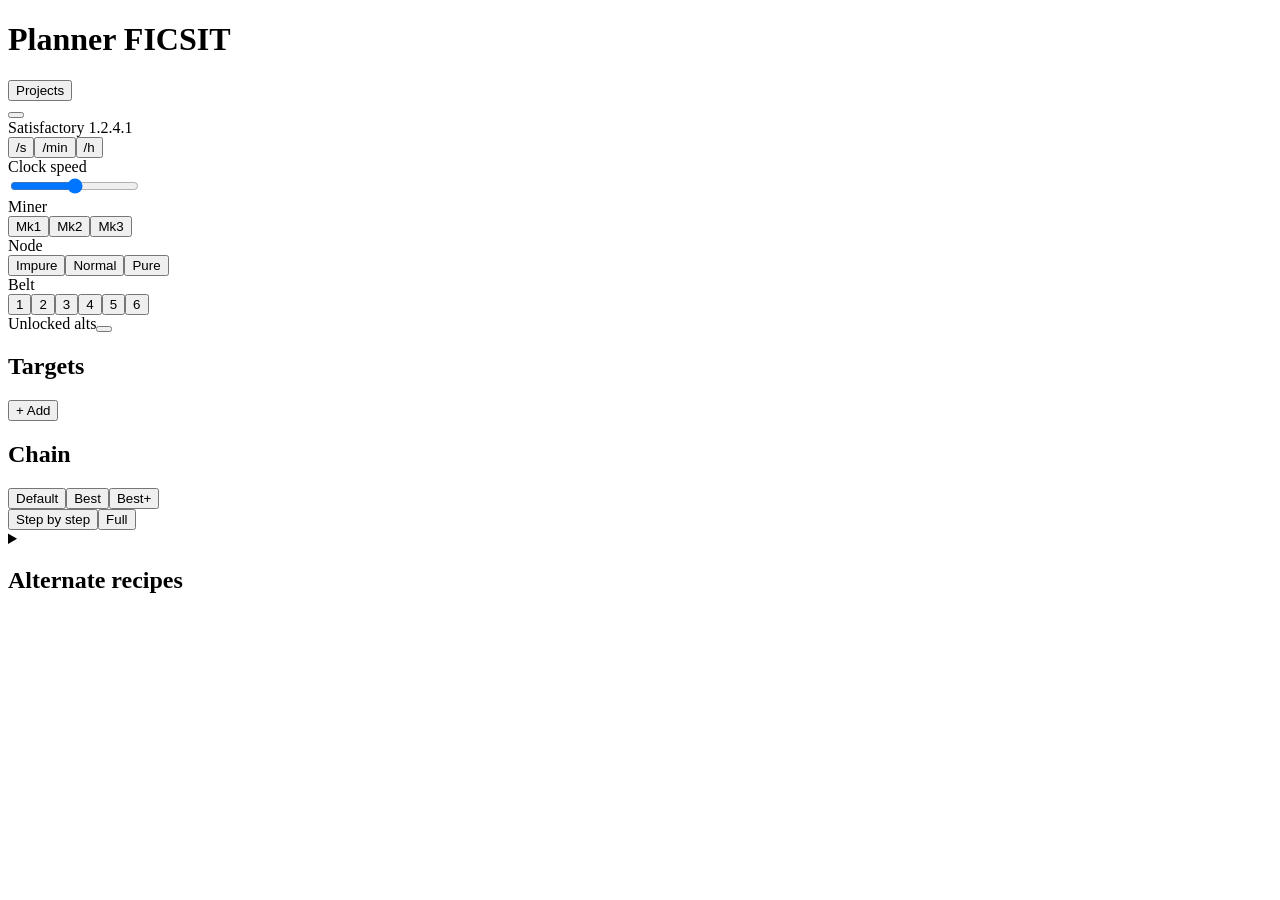
<file: src/core/page.html>
<!doctype html>
<meta charset="utf-8">
<meta name="viewport" content="width=device-width, initial-scale=1">
<title>FICSIT Planner</title>
<link rel="preconnect" href="https://fonts.googleapis.com">
<link rel="preconnect" href="https://fonts.gstatic.com" crossorigin>
<link rel="stylesheet" href="https://fonts.googleapis.com/css2?family=Onest:wght@400;500;600;700&family=JetBrains+Mono:wght@400;500;600&display=swap">
<style>
/*@CSS*/
</style>

<div class="wrap">
  <header class="head"><h1><span data-l="h1" class="h1a">Planner</span> <span class="fx">FICSIT</span></h1>
    <div class="hr"><button type="button" class="langbtn pbtn" id="projBtn" aria-haspopup="dialog" data-l="projects">Projects</button><div class="lang"><button type="button" class="langbtn" id="langBtn" aria-haspopup="listbox" aria-expanded="false" data-la="language"></button><div class="langmenu" id="langMenu" role="listbox" hidden></div></div>
    <span class="ver">Satisfactory 1.2.4.1</span></div></header>

  <section class="card bar" data-la="params">
    <div class="ctl"><div class="seg" role="group" data-la="units" data-key="unit"><button type="button" data-v="s" data-l="us">/s</button><button type="button" data-v="min" data-l="umin">/min</button><button type="button" data-v="h" data-l="uh">/h</button></div></div>
    <div class="ctl"><span class="lbl" id="lClock" data-l="clock">Clock speed</span><div class="range"><input type="range" id="clock" min="10" max="250" step="5" aria-labelledby="lClock"><output id="clockOut" for="clock"></output></div></div>
    <div class="ctl"><span class="lbl" id="lMk" data-l="miner">Miner</span><div class="seg" role="group" aria-labelledby="lMk" data-key="mk"><button type="button" data-v="1">Mk1</button><button type="button" data-v="2">Mk2</button><button type="button" data-v="3">Mk3</button></div></div>
    <div class="ctl"><span class="lbl" id="lPur" data-l="node">Node</span><div class="seg" role="group" aria-labelledby="lPur" data-key="purity"><button type="button" data-v="0.5" data-l="impure">Impure</button><button type="button" data-v="1" data-l="normal">Normal</button><button type="button" data-v="2" data-l="pure">Pure</button></div></div>
    <div class="ctl"><span class="lbl" id="lBelt" data-l="belt">Belt</span><div class="seg" role="group" aria-labelledby="lBelt" data-key="belt"><button type="button" data-v="60">1</button><button type="button" data-v="120">2</button><button type="button" data-v="270">3</button><button type="button" data-v="480">4</button><button type="button" data-v="780">5</button><button type="button" data-v="1200">6</button></div></div>
    <div class="ctl"><span class="lbl" id="lOpen" data-l="openAlts">Unlocked alts</span><button class="switch" id="onlyOpen" role="switch" aria-checked="false" aria-labelledby="lOpen" type="button"></button></div>
  </section>

  <div class="grid">
    <section class="card s5" data-la="targets">
      <div class="card-h"><h2 data-l="targets">Targets</h2><div class="sites" id="siteBar"></div></div>
      <div class="targets" id="targetList"></div>
      <div class="adder">
        <button class="btn add" id="addBtn" type="button" aria-expanded="false" aria-controls="picker" data-l="add">+ Add</button>
        <div class="picker" id="picker" hidden>
          <input id="pickFilter" type="text" data-lp="search" data-la="searchItem" autocomplete="off">
          <div class="tiles" id="tiles" role="listbox" data-la="items"></div>
          <div class="tip" id="tip"></div>
        </div>
      </div>
    </section>

    <section class="card inv s7" id="summary" aria-live="polite"></section>

    <section class="card s12" data-la="chain">
      <div class="card-h"><h2 data-l="chain">Chain</h2>
        <div class="tools"><div class="seg" role="group" data-la="recipeSet" id="presetTabs"><button type="button" data-preset="std" data-lt="presetStdT" data-l="presetStd">Default</button><button type="button" data-preset="s" data-lt="presetST" data-l="presetS">Best</button><button type="button" data-preset="sa" data-lt="presetSAT" data-l="presetSA">Best+</button></div>
          <div class="seg" role="group" data-la="stepMode" id="stepTabs"><button type="button" data-step="1" data-l="stepByStep">Step by step</button><button type="button" data-step="0" data-l="stepAll">Full</button></div>
          <div class="seg" role="group" data-la="view" id="viewTabs"><!--@TABS--></div></div></div>
      <div id="chainNotes"></div>
      <div id="lgStrip" class="lgstrip" hidden></div>
<!--@VIEWS-->
    </section>

    <details class="card s12" id="altBox">
      <summary><h2><span data-l="altRecipes">Alternate recipes</span> <span id="altCount" class="num"></span></h2></summary>
      <div class="alt-tools">
        <input class="search" id="altSearch" type="text" data-lp="search" data-la="search">
        <div class="seg" role="group" data-la="filter"><button type="button" data-af="all" aria-pressed="true" data-l="all">All</button><button type="button" data-af="on" aria-pressed="false" data-l="opened">Unlocked</button><button type="button" data-af="used" aria-pressed="false" data-l="inChain">In chain</button></div>
      </div>
      <div class="atiles" id="altList"></div>
    </details>
  </div>
</div>
<div class="pop" id="pop" hidden></div>
<div class="trpop" id="trPop" role="dialog" hidden></div>
<div class="trpop projpop" id="projPop" role="dialog" hidden></div>

<script>
//@JS
</script>
</file>
